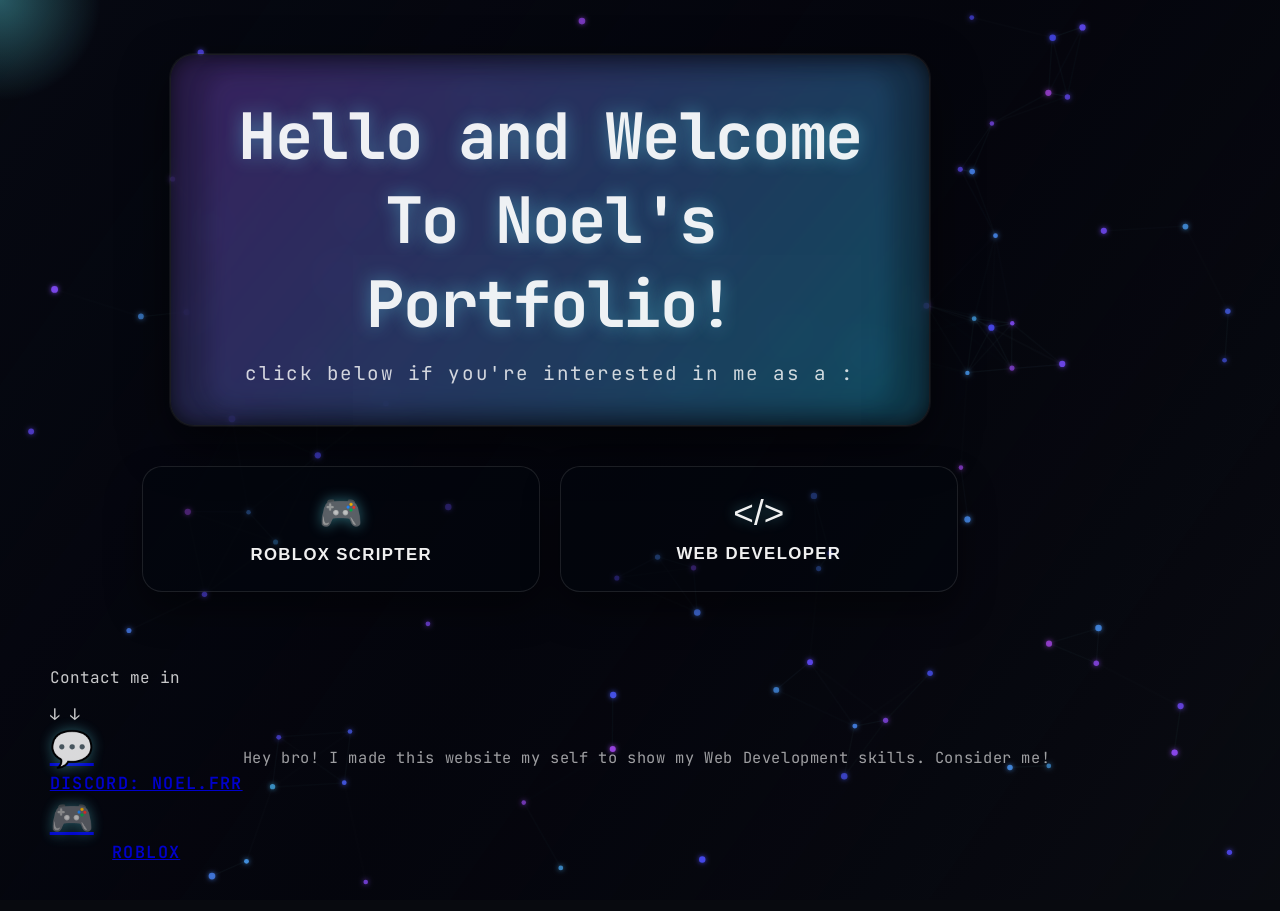
<file: index.html>
<!DOCTYPE html>
<html lang="en">
<head>
  <meta charset="UTF-8" />
  <meta name="viewport" content="width=device-width, initial-scale=1.0" />
  <title>Noel's Portfolio</title>
  <link rel="stylesheet" href="styles.css" />
  <link rel="preconnect" href="https://fonts.googleapis.com" />
  <link rel="preconnect" href="https://fonts.gstatic.com" crossorigin />
  <link href="https://fonts.googleapis.com/css2?family=JetBrains+Mono:wght@300;400;600&display=swap" rel="stylesheet" />
</head>
<body>
  <div class="overlay" id="loadingOverlay">
    <div class="loader">
      <span></span><span></span><span></span>
    </div>
    <div class="loader__label">Initializing...</div>
  </div>

  <canvas id="bgCanvas" class="canvas-bg"></canvas>
  <div class="page" id="page">
    <header class="site-header">
      <div class="glass-frame" id="welcomeFrame">
        <h1 class="title">Hello and Welcome To Noel's Portfolio!</h1>
        <p class="subtitle">Click below if you're interested in me as a :</p>
      </div>
    </header>

    <main class="main-content">
      <section class="button-grid">
        <button class="panel-button" id="robloxButton" data-link="roblox.html" aria-label="Go to Roblox section">
          <div class="button-icon">🎮</div>
          <div class="button-label">Roblox Scripter</div>
        </button>
        <button class="panel-button" id="webDevButton" aria-label="Web development coming soon">
          <div class="button-icon">&lt;/&gt;</div>
          <div class="button-label">Web Developer</div>
        </button>
      </section>
    </main>

    <footer class="site-footer">
      <div class="contact-section">
        <p class="contact-text">Contact me in</p>
        <div class="arrows">↓ ↓</div>
        <div class="contact-buttons">
          <a href="discord://users/noel.frr" target="_blank" class="contact-button" aria-label="Add me on Discord">
            <div class="button-icon">💬</div>
            <div class="button-label">Discord: noel.frr</div>
          </a>
          <a href="https://www.roblox.com/users/5242607/profile" target="_blank" class="contact-button" aria-label="View my Roblox profile">
            <div class="button-icon">🎮</div>
            <div class="button-label">Roblox</div>
          </a>
        </div>
      </div>
      <div class="hint">Hey bro! I made this website my self to show my Web Development skills. Consider me!</div>
    </footer>
  </div>

  <div class="modal" id="modal">
    <div class="modal__backdrop" id="modalBackdrop"></div>
    <div class="modal__panel" role="dialog" aria-modal="true" aria-label="Under development notice">
      <button class="modal__close" id="modalClose" aria-label="Close">✕</button>
      <h2>It's under development</h2>
      <p>New features are coming soon. For now, roam around and enjoy my cool website</p>
    </div>
  </div>

  <div class="secret" id="secretPanel" role="status" aria-live="polite">
    <div class="secret__content">
      <h3>🎉 Secret Unlocked!</h3>
      <p>You've found the hidden easter egg. Keep exploring.</p>
      <button class="secret__close" id="secretClose">Close</button>
    </div>
  </div>

  <script src="scripts.js"></script>
</body>
</html>
</file>
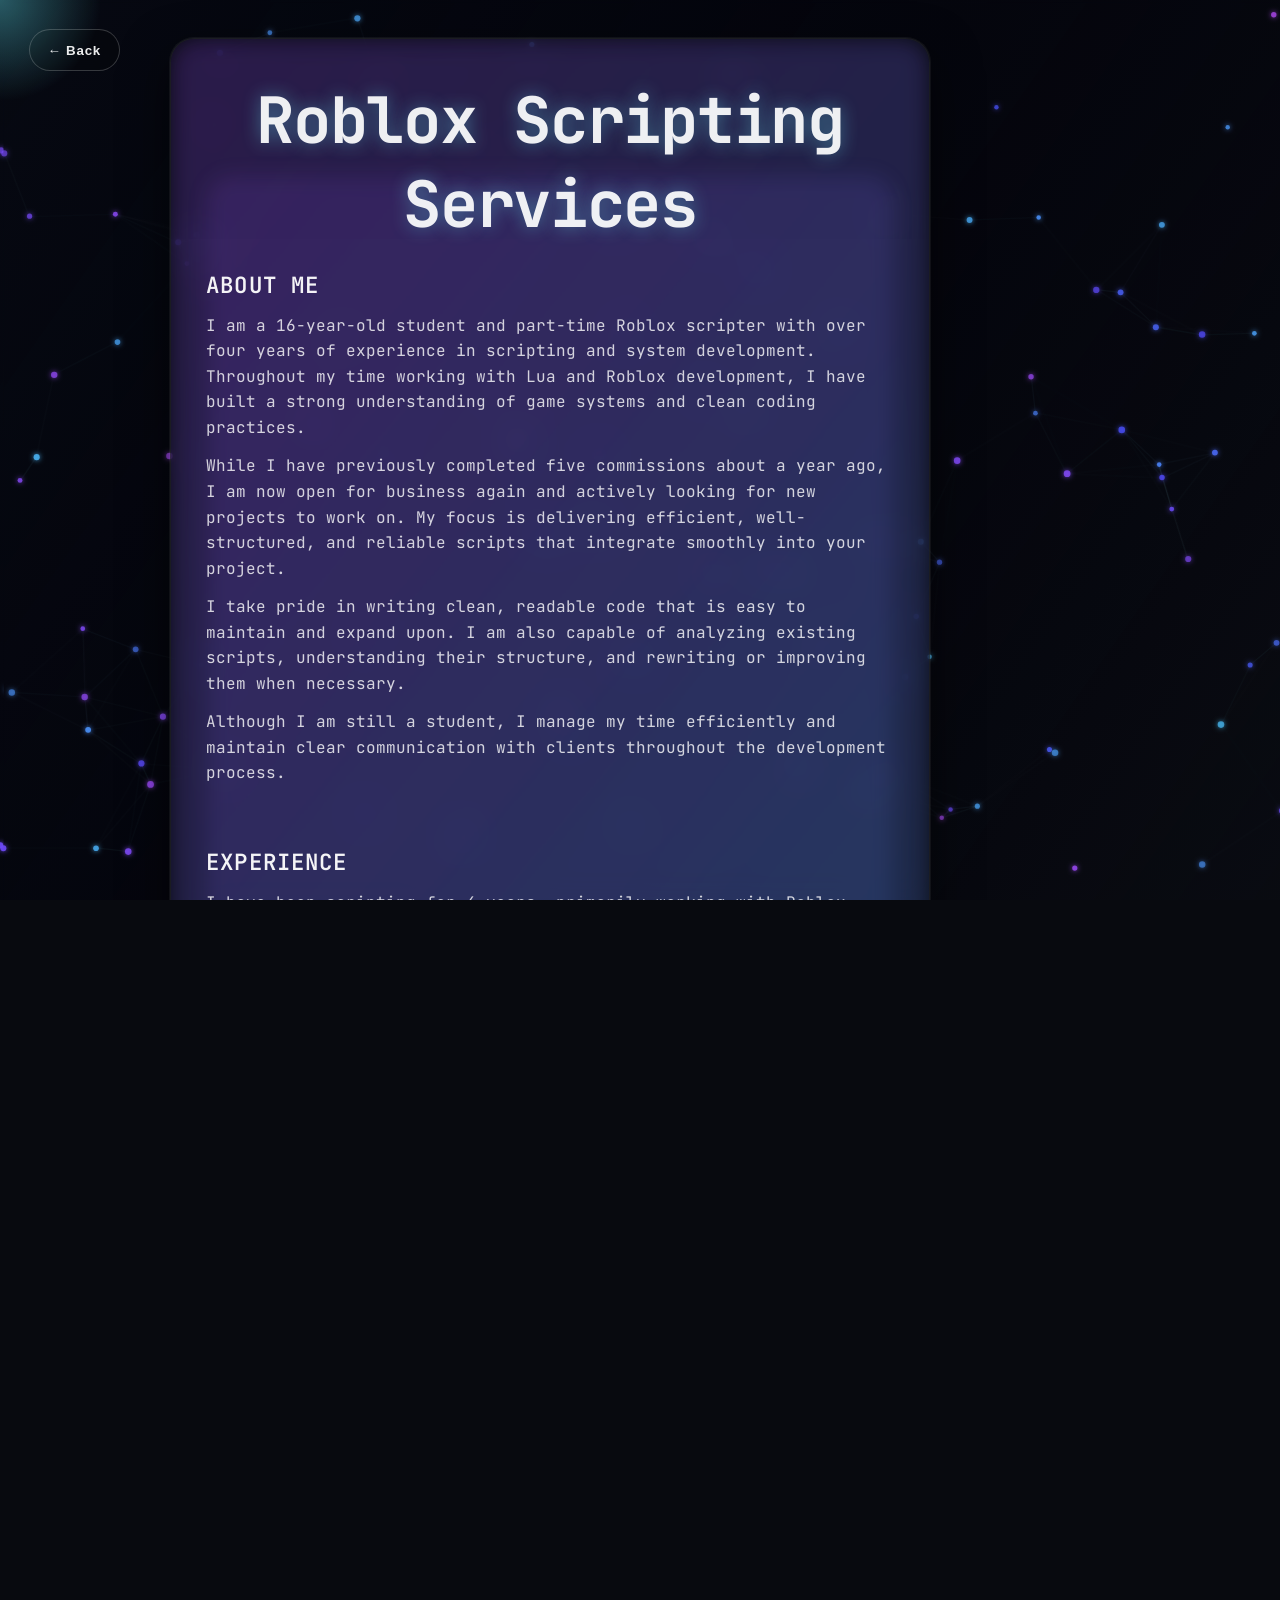
<file: roblox.html>
<!DOCTYPE html>
<html lang="en">
<head>
  <meta charset="UTF-8" />
  <meta name="viewport" content="width=device-width, initial-scale=1.0" />
  <title>Noel's Roblox Services</title>
  <link rel="stylesheet" href="styles.css" />
  <link rel="preconnect" href="https://fonts.googleapis.com" />
  <link rel="preconnect" href="https://fonts.gstatic.com" crossorigin />
  <link href="https://fonts.googleapis.com/css2?family=JetBrains+Mono:wght@300;400;600&display=swap" rel="stylesheet" />
</head>
<body class="roblox-page">
  <div class="overlay" id="loadingOverlay">
    <div class="loader">
      <span></span><span></span><span></span>
    </div>
    <div class="loader__label">Loading modules...</div>
  </div>

  <canvas id="bgCanvas" class="canvas-bg"></canvas>
  <div class="page" id="page">
    <button class="back-button" id="backButton" aria-label="Go back to home">← Back</button>

    <main class="main-content">
      <div class="glass-frame" id="robloxFrame">
        <h1 class="title">Roblox Scripting Services</h1>
        <div class="content-sections">
          <section class="section">
            <h2>About Me</h2>
            <p>I am a 16-year-old student and part-time Roblox scripter with over four years of experience in scripting and system development. Throughout my time working with Lua and Roblox development, I have built a strong understanding of game systems and clean coding practices.</p>
            <p>While I have previously completed five commissions about a year ago, I am now open for business again and actively looking for new projects to work on. My focus is delivering efficient, well-structured, and reliable scripts that integrate smoothly into your project.</p>
            <p>I take pride in writing clean, readable code that is easy to maintain and expand upon. I am also capable of analyzing existing scripts, understanding their structure, and rewriting or improving them when necessary.</p>
            <p>Although I am still a student, I manage my time efficiently and maintain clear communication with clients throughout the development process.</p>
          </section>

          <section class="section">
            <h2>Experience</h2>
            <p>I have been scripting for 4 years, primarily working with Roblox Lua. During this time, I have gained experience building a wide variety of systems and mechanics.</p>
            <p>I am comfortable working on almost any type of system, as I have developed enough technical understanding to handle most requests.</p>
            <p>Examples include:</p>
            <ul>
              <li>Game mechanics</li>
              <li>Custom systems</li>
              <li>Gameplay logic</li>
              <li>Script optimization</li>
              <li>Script rewriting or improvement</li>
            </ul>
          </section>

          <section class="section">
            <h2>Work Speed</h2>
            <p>I am generally a fast and efficient developer. Most projects are completed within 1–3 days, depending on:</p>
            <ul>
              <li>The complexity of the system</li>
              <li>My school schedule</li>
              <li>The requirements of the project</li>
            </ul>
            <p>I focus on producing clean, functional, and well-organized scripts rather than rushed or poorly structured code.</p>
          </section>

          <section class="section">
            <h2>Communication</h2>
            <p>My English proficiency is very strong, which allows me to communicate clearly with clients and understand project requirements accurately.</p>
            <p>For voice communication:</p>
            <ul>
              <li>I cannot use a microphone</li>
              <li>I can listen through calls if needed</li>
            </ul>
            <p>Most communication will typically be done through text messages, which ensures clarity and proper documentation of requirements.</p>
          </section>

          <section class="section">
            <h2>Requirements for Development</h2>
            <p>When working on a project, I require that all visual and audio assets are already prepared. This includes:</p>
            <ul>
              <li>UI</li>
              <li>VFX</li>
              <li>SFX</li>
              <li>Models or other assets related to visuals</li>
            </ul>
            <p>My role is strictly focused on scripting and system functionality, not asset creation.</p>
          </section>

          <section class="section">
            <h2>Understanding & Rewriting</h2>
            <p>One of my strengths is the ability to read, analyze, and understand other developer's code. If needed, I can:</p>
            <ul>
              <li>Rewrite existing scripts</li>
              <li>Optimize poorly written systems</li>
              <li>Fix issues or improve performance</li>
            </ul>
          </section>

          <section class="section">
            <h2>Payment</h2>
            <p>I currently only accept payment in Robux (R$).
                Prices include paying tax aswell (wont be a problem but Its very neccessary)
                Price ranges go from 2k R$ and up, depending on the complexity of the project and the amount of work required. I am open to discussing pricing based on the specific requirements of each project.
                Always negotiable, but I do value my time and the quality of my work, so I aim to find a fair price for both parties.
            </p>
          </section>
        </div>
      </div>
    </main>

    <footer class="site-footer">
      <div class="contact-section">
        <p class="contact-text">Contact me in</p>
        <div class="arrows">↓ ↓</div>
        <div class="contact-buttons">
          <a href="discord://users/noel.frr" target="_blank" class="contact-button" aria-label="Add me on Discord">
            <div class="button-icon">💬</div>
            <div class="button-label">Discord: noel.frr</div>
          </a>
          <a href="https://www.roblox.com/users/5242607/profile" target="_blank" class="contact-button" aria-label="View my Roblox profile">
            <div class="button-icon">🎮</div>
            <div class="button-label">Roblox</div>
          </a>
        </div>
      </div>
      <div class="hint">Tip: Hire me for a front-page game on Roblox!</div>
    </footer>
  </div>

  <script src="scripts.js"></script>
</body>
</html>
</file>
<file: styles.css>
/* ====== Global Reset & Layout ====== */
* {
  box-sizing: border-box;
  -webkit-tap-highlight-color: transparent;
}

html,
body {
  height: 100%;
  margin: 0;
  padding: 0;
  overflow-x: hidden;
  font-family: "JetBrains Mono", system-ui, -apple-system, BlinkMacSystemFont, "Segoe UI", sans-serif;
  color: rgba(255, 255, 255, 0.92);
  background: #080a0f;
}

body.roblox-page {
  overflow-y: auto;
  overflow-x: hidden;
}

.canvas-bg {
  position: fixed;
  inset: 0;
  width: 100%;
  height: 100%;
  z-index: 0;
}

.page {
  position: relative;
  z-index: 1;
  width: min(1100px, 92vw);
  max-width: 1100px;
  padding: clamp(1.4rem, 3vw, 3.5rem) 1.2rem 3rem;
  display: flex;
  flex-direction: column;
  align-items: center;
  gap: 2.5rem;
  transition: transform 0.6s ease, opacity 0.6s ease;
}

.page.page-exit {
  opacity: 0;
  transform: translateY(30px) scale(0.98);
}

.site-header,
.main-content,
.site-footer {
  width: 100%;
  display: flex;
  justify-content: center;
  align-items: center;
}

.site-header {
  margin-top: 1rem;
}

.site-footer {
  padding-top: 1.2rem;
  opacity: 0.85;
}

.hint {
  font-size: clamp(0.9rem, 1.2vw, 1.05rem);
  text-align: center;
  color: rgba(255, 255, 255, 0.72);
  letter-spacing: 0.04em;
}

.hint-key {
  position: relative;
  display: inline-block;
  color: #67f1ff;
  font-weight: 600;
}

/* ====== Glass Frame ====== */
.glass-frame {
  position: relative;
  width: min(760px, 100%);
  padding: clamp(2rem, 3vw, 2.8rem) 2.2rem;
  border-radius: 24px;
  border: 1px solid rgba(255, 255, 255, 0.08);
  background: rgba(10, 12, 18, 0.55);
  box-shadow: 0 0 0 1px rgba(255, 255, 255, 0.05), 0 18px 48px rgba(0, 0, 0, 0.55);
  backdrop-filter: blur(16px);
  overflow: hidden;
  transition: transform 0.3s ease, box-shadow 0.3s ease;
  animation: float 8s ease-in-out infinite;
}

.glass-frame::before,
.glass-frame::after {
  content: "";
  position: absolute;
  inset: -2px;
  border-radius: 26px;
  background: linear-gradient(130deg, rgba(158, 84, 255, 0.35), rgba(35, 210, 255, 0.35));
  filter: blur(12px);
  opacity: 0.7;
  z-index: -1;
}

.glass-frame::after {
  opacity: 0.35;
  transform: scale(0.9);
}

.glass-frame:hover {
  transform: translateY(-6px);
  box-shadow: 0 0 0 1px rgba(255, 255, 255, 0.12), 0 28px 60px rgba(0, 0, 0, 0.7);
}

@keyframes float {
  0%,
  100% {
    transform: translateY(0);
  }
  50% {
    transform: translateY(-8px);
  }
}

.title {
  margin: 0;
  font-size: clamp(2.8rem, 5vw, 4rem);
  letter-spacing: -0.02em;
  text-align: center;
  text-shadow: 0 0 18px rgba(103, 241, 255, 0.4);
}

.subtitle {
  margin: 0.9rem 0 0;
  font-size: clamp(1.05rem, 1.5vw, 1.25rem);
  letter-spacing: 0.08em;
  text-transform: lowercase;
  color: rgba(255, 255, 255, 0.8);
  text-align: center;
}

/* ====== Buttons ====== */
.button-grid {
  display: grid;
  grid-template-columns: repeat(auto-fit, minmax(210px, 1fr));
  gap: 1.2rem;
  width: 100%;
  max-width: 820px;
  padding: 0 2px;
}

.panel-button {
  position: relative;
  display: flex;
  flex-direction: column;
  align-items: center;
  justify-content: center;
  gap: 0.7rem;
  padding: 1.6rem 1.2rem;
  border-radius: 20px;
  border: 1px solid rgba(255, 255, 255, 0.1);
  background: rgba(3, 6, 13, 0.55);
  cursor: pointer;
  color: rgba(255, 255, 255, 0.94);
  transition: transform 0.22s ease, box-shadow 0.22s ease, background 0.22s ease;
  overflow: hidden;
  box-shadow: 0 18px 36px rgba(0, 0, 0, 0.44);
}

.panel-button::before {
  content: "";
  position: absolute;
  inset: 0;
  background: radial-gradient(circle at top left, rgba(103, 241, 255, 0.28), transparent 55%),
    radial-gradient(circle at bottom right, rgba(170, 72, 255, 0.22), transparent 55%);
  opacity: 0;
  transition: opacity 0.35s ease;
}

.panel-button:hover::before {
  opacity: 1;
}

.panel-button:hover {
  transform: translateY(-5px);
  box-shadow: 0 22px 46px rgba(0, 0, 0, 0.55);
  background: rgba(10, 12, 20, 0.72);
}

.panel-button:active {
  transform: translateY(-1px);
}

.button-icon {
  font-size: 2.2rem;
  text-shadow: 0 0 14px rgba(103, 241, 255, 0.42);
}

.button-label {
  font-size: 1.05rem;
  font-weight: 600;
  letter-spacing: 0.08em;
  text-transform: uppercase;
  text-align: center;
}

/* ====== Modal ====== */
.modal {
  position: fixed;
  inset: 0;
  display: none;
  align-items: center;
  justify-content: center;
  pointer-events: none;
  z-index: 20;
}

.modal.active {
  display: flex;
  pointer-events: auto;
}

.modal__backdrop {
  position: absolute;
  inset: 0;
  background: rgba(4, 6, 12, 0.8);
  backdrop-filter: blur(10px);
  opacity: 0;
  transition: opacity 0.34s ease;
}

.modal.active .modal__backdrop {
  opacity: 1;
}

.modal__panel {
  position: relative;
  width: min(520px, 92vw);
  padding: 2rem;
  border-radius: 22px;
  border: 1px solid rgba(255, 255, 255, 0.12);
  background: rgba(10, 12, 18, 0.78);
  box-shadow: 0 30px 60px rgba(0, 0, 0, 0.6);
  backdrop-filter: blur(18px);
  opacity: 0;
  transform: translateY(30px) scale(0.98);
  transition: opacity 0.26s ease, transform 0.26s ease;
}

.modal.active .modal__panel {
  opacity: 1;
  transform: translateY(0) scale(1);
}

.modal__panel h2 {
  margin: 0 0 0.8rem;
  font-size: 1.6rem;
}

.modal__panel p {
  margin: 0;
  line-height: 1.5;
  color: rgba(255, 255, 255, 0.76);
}

.modal__close {
  position: absolute;
  top: 16px;
  right: 14px;
  width: 38px;
  height: 38px;
  border-radius: 999px;
  border: 1px solid rgba(255, 255, 255, 0.18);
  background: rgba(10, 12, 18, 0.6);
  color: rgba(255, 255, 255, 0.9);
  cursor: pointer;
  transition: transform 0.21s ease, background 0.21s ease;
  font-size: 1.2rem;
}

.modal__close:hover {
  transform: scale(1.08);
  background: rgba(10, 12, 18, 0.8);
}

/* ====== Secret Panel ====== */
.secret {
  position: fixed;
  inset: 0;
  display: none;
  align-items: center;
  justify-content: center;
  padding: 1.4rem;
  z-index: 25;
  pointer-events: none;
}

.secret.active {
  display: flex;
  pointer-events: auto;
}

.secret__content {
  width: min(480px, 90vw);
  padding: 2rem;
  border-radius: 22px;
  background: rgba(5, 8, 14, 0.9);
  border: 1px solid rgba(150, 155, 255, 0.25);
  box-shadow: 0 28px 50px rgba(0, 0, 0, 0.6);
  text-align: center;
  animation: popIn 0.42s ease;
}

.secret__content h3 {
  margin: 0 0 0.6rem;
  font-size: 1.4rem;
}

.secret__content p {
  margin: 0 1rem 1.2rem;
  color: rgba(255, 255, 255, 0.78);
  letter-spacing: 0.05em;
}

.secret__close {
  padding: 0.7rem 1.4rem;
  border-radius: 999px;
  border: 1px solid rgba(255, 255, 255, 0.22);
  background: rgba(15, 20, 40, 0.9);
  color: rgba(255, 255, 255, 0.95);
  cursor: pointer;
  font-weight: 600;
  letter-spacing: 0.08em;
  transition: transform 0.2s ease, background 0.2s ease;
}

.secret__close:hover {
  transform: translateY(-1px);
  background: rgba(15, 20, 40, 1);
}

@keyframes popIn {
  0% {
    opacity: 0;
    transform: translateY(20px) scale(0.96);
  }
  100% {
    opacity: 1;
    transform: translateY(0) scale(1);
  }
}

/* ====== Back Button ====== */
.back-button {
  position: absolute;
  top: clamp(1.1rem, 4vw, 1.8rem);
  left: clamp(1.1rem, 4vw, 1.8rem);
  padding: 0.8rem 1.1rem;
  border-radius: 999px;
  border: 1px solid rgba(255, 255, 255, 0.2);
  background: rgba(6, 8, 14, 0.76);
  color: rgba(255, 255, 255, 0.92);
  cursor: pointer;
  font-weight: 600;
  letter-spacing: 0.06em;
  backdrop-filter: blur(12px);
  transition: transform 0.22s ease, box-shadow 0.22s ease;
  z-index: 4;
}

.back-button:hover {
  transform: translateY(-2px);
  box-shadow: 0 14px 34px rgba(0, 0, 0, 0.45);
}

.back-button:active {
  transform: translateY(0);
}

/* ====== Loading Overlay ====== */
.overlay {
  position: fixed;
  inset: 0;
  background: rgba(5, 6, 12, 0.85);
  display: flex;
  flex-direction: column;
  align-items: center;
  justify-content: center;
  z-index: 50;
  pointer-events: none;
  opacity: 0;
  transition: opacity 0.3s ease;
}

.overlay.active {
  opacity: 1;
  pointer-events: auto;
}

.loader {
  display: flex;
  gap: 0.7rem;
  margin-bottom: 1rem;
}

.loader span {
  width: 12px;
  height: 12px;
  border-radius: 50%;
  background: linear-gradient(135deg, #67f1ff, #be41ff);
  filter: drop-shadow(0 0 12px rgba(103, 241, 255, 0.5));
  animation: bounce 0.8s infinite ease;
}

.loader span:nth-child(2) {
  animation-delay: 0.14s;
}

.loader span:nth-child(3) {
  animation-delay: 0.28s;
}

.loader__label {
  font-size: 0.95rem;
  letter-spacing: 0.12em;
  text-transform: uppercase;
  color: rgba(255, 255, 255, 0.78);
}

@keyframes bounce {
  0%,
  100% {
    transform: translateY(0);
  }
  50% {
    transform: translateY(-10px);
  }
}

/* ====== Cursor Glow ====== */
.cursor-glow {
  position: fixed;
  pointer-events: none;
  top: 0;
  left: 0;
  width: 220px;
  height: 220px;
  border-radius: 50%;
  background: radial-gradient(circle, rgba(103, 241, 255, 0.35) 0%, transparent 65%);
  mix-blend-mode: screen;
  transform: translate(-50%, -50%);
  transition: transform 0.1s ease;
  z-index: 9;
}

.content-sections {
  display: flex;
  flex-direction: column;
  gap: 2rem;
  margin-top: 1.5rem;
}

.section {
  margin-bottom: 1rem;
}

.section h2 {
  font-size: 1.4rem;
  margin: 0 0 0.8rem;
  color: rgba(255, 255, 255, 0.95);
  letter-spacing: 0.05em;
  text-transform: uppercase;
  font-weight: 600;
}

.section p {
  margin: 0 0 0.8rem;
  line-height: 1.6;
  color: rgba(255, 255, 255, 0.8);
}

.section ul {
  margin: 0.5rem 0 0 1.2rem;
  padding: 0;
  list-style-type: disc;
}

.section li {
  margin-bottom: 0.4rem;
  color: rgba(255, 255, 255, 0.75);
  line-height: 1.5;
}
</file>
